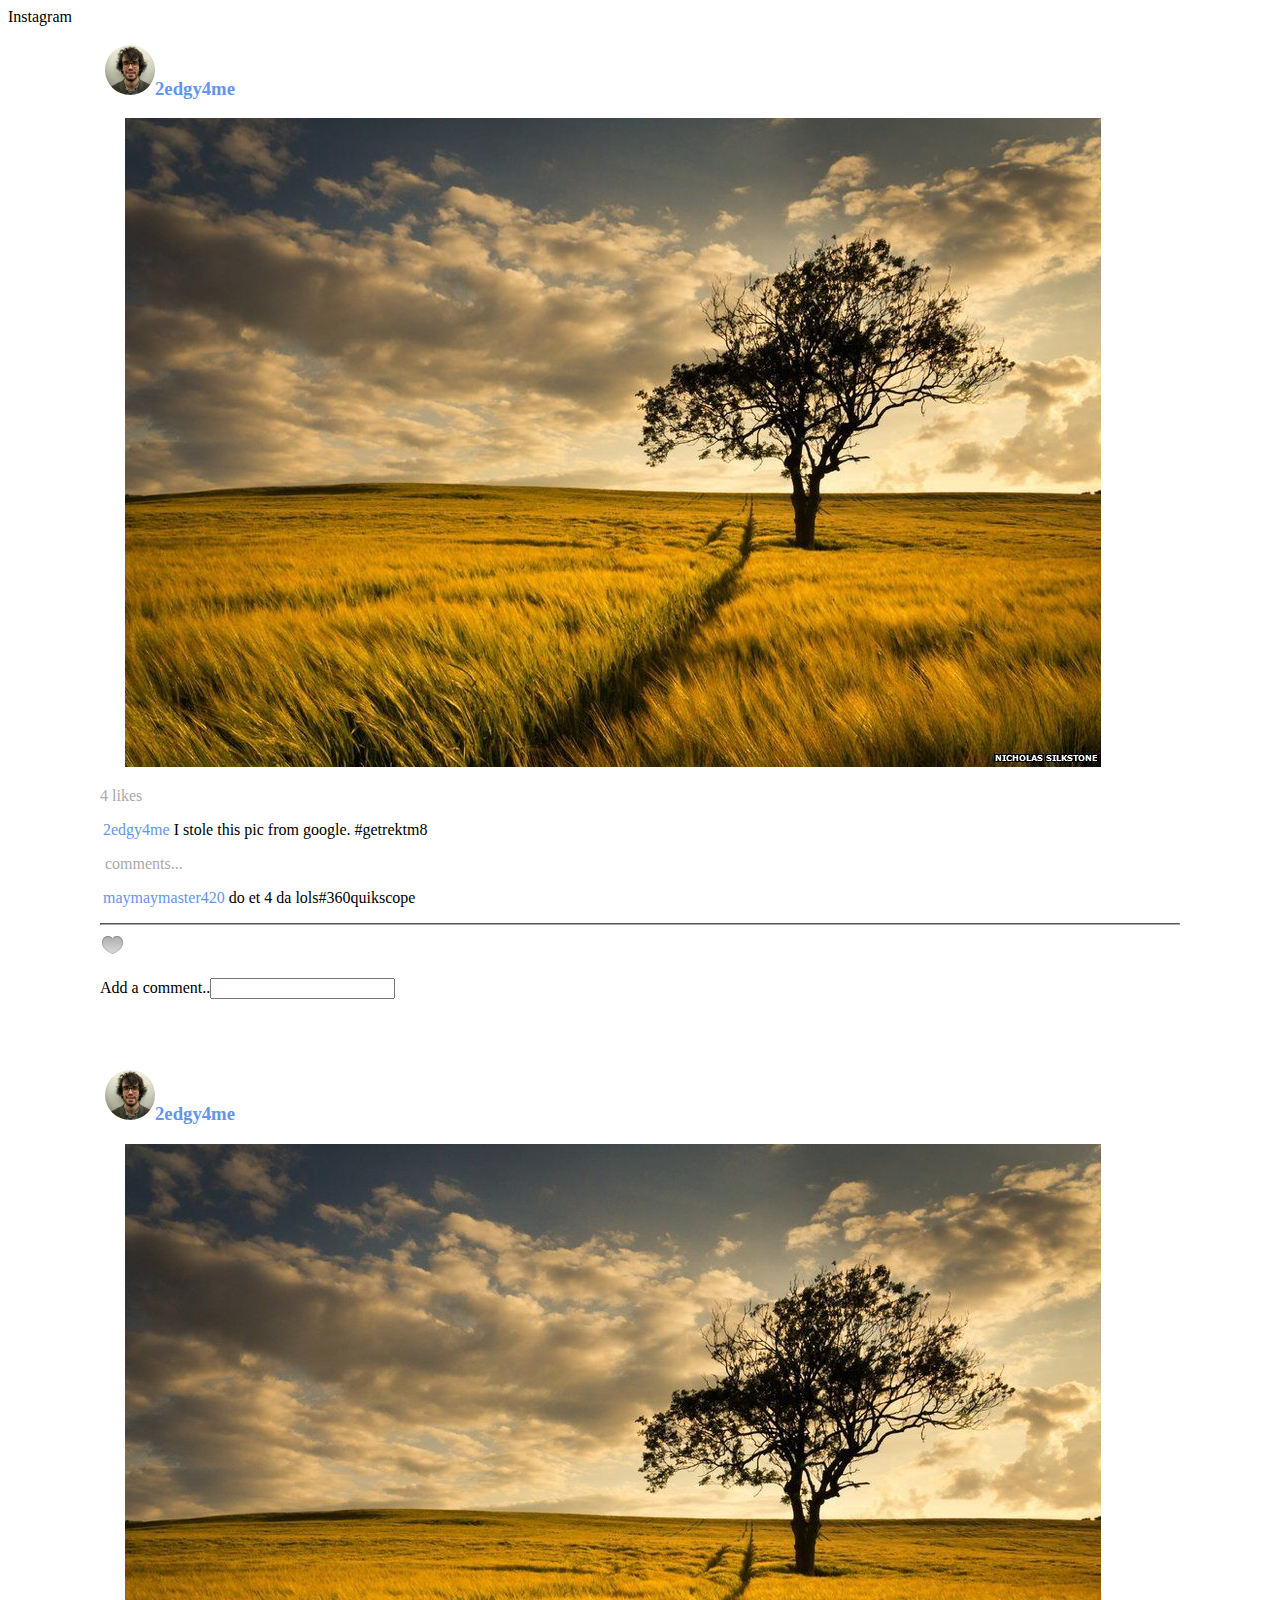
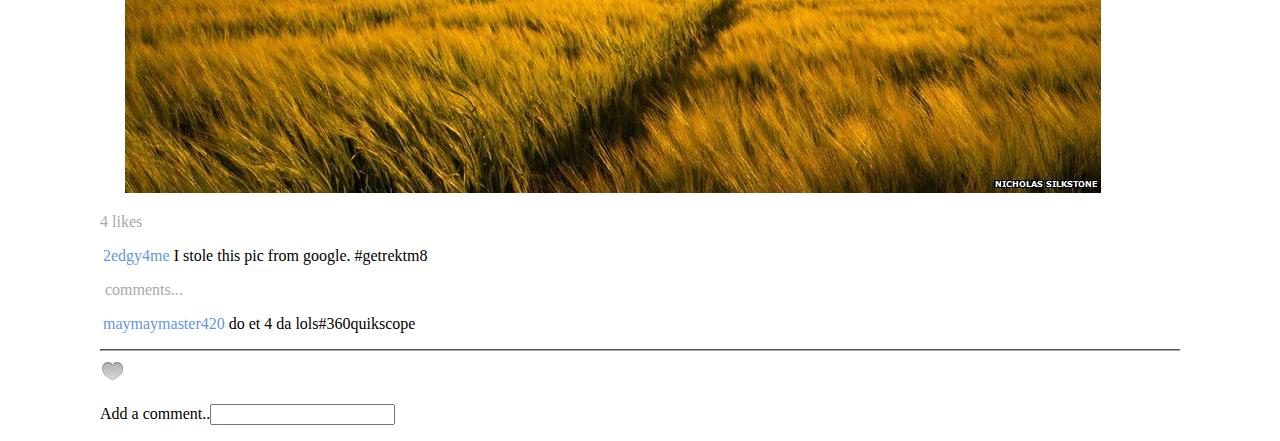
<file: What do/index.html>
<!DOCTYPE HTML>
<html>
<head>
    <title>Instagram</title>
<link href="https://maxcdn.bootstrapcdn.com/bootstrap/3.3.6/css/bootstrap.min.css" rel="stylesheet" integrity="sha384-1q8mTJOASx8j1Au+a5WDVnPi2lkFfwwEAa8hDDdjZlpLegxhjVME1fgjWPGmkzs7" crossorigin="anonymous">
    <script src="https://maxcdn.bootstrapcdn.com/bootstrap/3.3.6/js/bootstrap.min.js" integrity="sha384-0mSbJDEHialfmuBBQP6A4Qrprq5OVfW37PRR3j5ELqxss1yVqOtnepnHVP9aJ7xS" crossorigin="anonymous"></script>
    <link rel="stylesheet" type="text/css" href="style.css">
</head>
<body>
<div class="panel panel-default">
  <div class="panel-body">
    Instagram
  </div>
</div>

    <div class="post">
        <div class="panel panel-default">
            <div class="panel-heading">
                <h3 class="panel-title">
                    <a class="posterprofile" href="#">
                        <img alt="Profile pic" src="assets/profile%20pic.jpeg" class="profilepic">2edgy4me
            </a>
                </h3>
            </div>
                <div class="panel-body">
                <img src="assets/_83351965_explorer273lincolnshirewoldssouthpicturebynicholassilkstone.jpg" class="picposted"/>
                   <div class="panel-footer"><p class="likes">4 likes</p>
                        <p class="caption"><a class="posterprofile">2edgy4me</a> I stole this pic from google. <a class="tag">#getrektm8</a></p>
                        
                        <p class="comments">comments...</p>
                        <p class="usercomments"><a class="posterprofile">maymaymaster420</a>  do et 4 da lols<a class="tag">#360quikscope</a></p>
                        <hr class="break"/>
                        <img src="assets/likeiconuncheck.png"><p class="comment">Add a comment..<input type="text" name="comment" class="comment"></p>
                    </div>
                </div>
        </div>
    </div>
    
    <br/>
    <br/>
    
    <div class="post">
        <div class="panel panel-default">
            <div class="panel-heading">
                <h3 class="panel-title">
                    <a class="posterprofile" href="#">
                        <img alt="Profile pic" src="assets/profile%20pic.jpeg" class="profilepic">2edgy4me
            </a>
                </h3>
            </div>
                <div class="panel-body">
                <img src="assets/_83351965_explorer273lincolnshirewoldssouthpicturebynicholassilkstone.jpg" class="picposted"/>
                    <div class="panel-footer"><p class="likes">4 likes</p>
                        <p class="caption"><a class="posterprofile">2edgy4me</a> I stole this pic from google. <a class="tag">#getrektm8</a></p>
                        
                        <p class="comments">comments...</p>
                        <p class="usercomments"><a class="posterprofile">maymaymaster420</a>  do et 4 da lols<a class="tag">#360quikscope</a></p>
                        <hr class="break"/>
                        <img src="assets/likeiconuncheck.png"><p class="comment">Add a comment..<input type="text" name="comment" class="comment"></p>
                    </div>
                </div>
        </div>
    </div>

</body>
</html>
</file>
<file: What do/style.css>
.post{
    width: 1080px;
    margin:0px auto 0px auto;
    
}

.profilepic{
    border-radius: 50%;
}

.posterprofile{
    color: cornflowerblue;
    margin:3px 0px 3px 3px;
    text-decoration: none;
}

.panel-title a:link {
    text-decoration: none;
    color: cornflowerblue;
    margin-left: 5px;
}

.panel-title a:visited {
    text-decoration: none;
    color: cornflowerblue;
    margin-left: 5px;
}

.panel-title a:hover {
    text-decoration: none;
    color: cornflowerblue;
    margin-left: 5px;
}

.panel-title a:active {
    text-decoration: none;
    color: cornflowerblue;
    margin-left: 5px;
}

.comments{
    color: darkgray;
    margin:3px 0px 3px 5px;
}

.break{
    border-color:darkgray;
}

.likes{
    color: darkgray;
}

.picposted{
    margin-left:25px;
    
}
</file>
